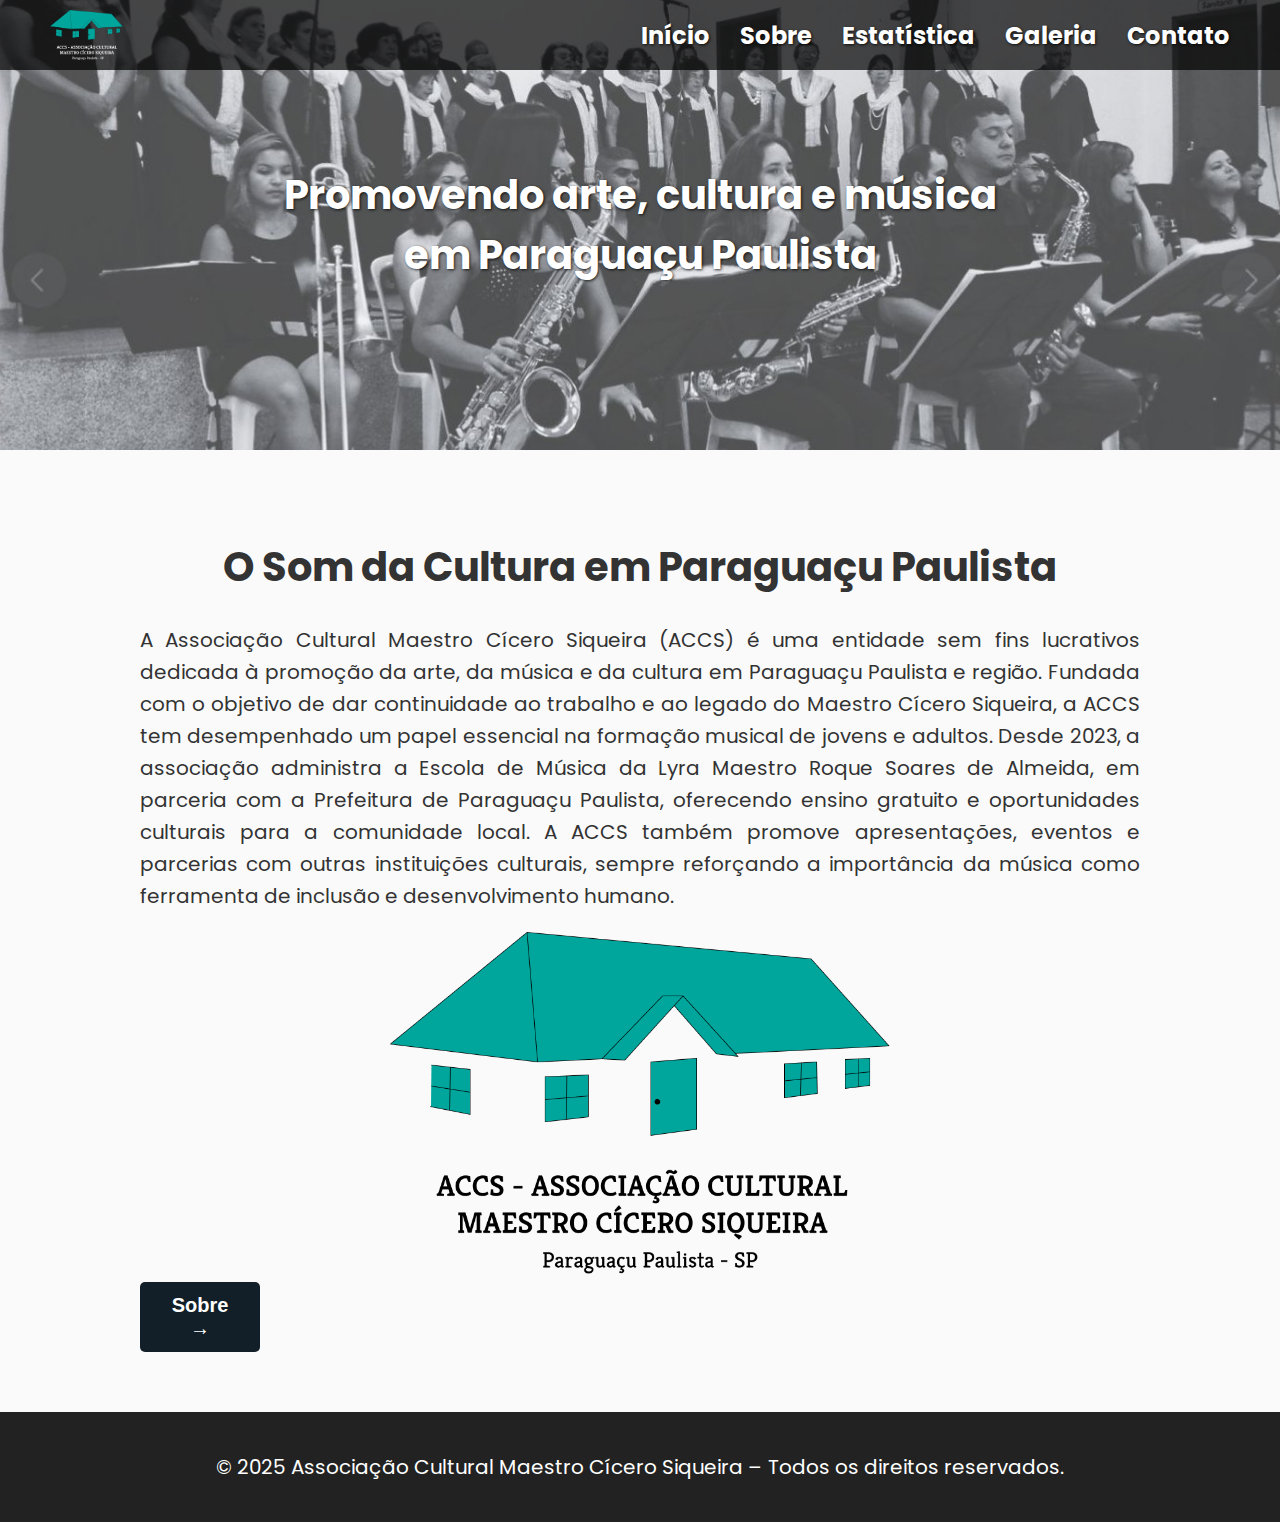
<file: index.html>
<!DOCTYPE html>
<html lang="pt-BR">
<head>
  <meta charset="UTF-8">
  <meta name="viewport" content="width=device-width, initial-scale=1.0">
  <title>Associação Cultural Maestro Cícero Siqueira</title>
  <link rel="stylesheet" href="style.css">
  <!-- BOOTSRAP ICONS -->
    <link rel="stylesheet" href="https://cdn.jsdelivr.net/npm/bootstrap-icons@1.13.1/font/bootstrap-icons.min.css"> <!--Para poder colocar icones-->
  <!-- FIM BOOTSRAP ICONS -->

    <script src="menu.js" defer></script><!--Implementa o javascript-->

</head>
<body>

<header class="foto-pagina-inicial">
  <div class="barra-topo">
    <div class="marca">
      <img class="marca" src="img/logotop.png">
    </div>
      <nav class="navega">
      <a href="index.html">Início</a>
      <a href="subpagsobre.html">Sobre</a>
      <a href="Estatística.html"> Estatística</a>
      <a href="galeria.html"> Galeria</a>
      <a href="contato.html">Contato</a>
    </nav>
  </div>

    <div class="btn-abrir-menu" id="btn-menu">
        <i class="bi bi-list"></i>
    </div>

    <div class="navega-mobile" id="navega-mobile">
        <div class="btn-fechar">
            <i class="bi bi-x-circle"></i>
        </div><!--botao-fechar-menu-->

        <nav>
            <ul><li><a href="index.html">Início</a></li></ul>
            <ul><li><a href="subpagsobre.html">Sobre</a></li></ul>
            <ul><li><a href="Estatística.html"> Estatística</a></li></ul>
            <ul><li><a href="galeria.html"> Galeria</a></li></ul>
            <ul><li><a href="contato.html">Contato</a></li></ul>
        </nav>

    </div><!--menu-mobile-->

    <div class="overlay-menu" id="overlay-menu"></div>

  <div class="conteudo-principal">
    <h1>Promovendo arte, cultura e música</br>
      em Paraguaçu Paulista</h1>
  </div>
</header>

<section style="text-align: justify" class="secao-container">
  <div class="secao-conteudo esquerda">
    <h1>O Som da Cultura em Paraguaçu Paulista</h1>
    <p>
      A Associação Cultural Maestro Cícero Siqueira (ACCS) é uma entidade sem fins lucrativos dedicada à promoção da arte,
      da música e da cultura em Paraguaçu Paulista e região. Fundada com o objetivo de dar continuidade ao trabalho e ao
      legado do Maestro Cícero Siqueira, a ACCS tem desempenhado um papel essencial na formação musical de jovens e adultos.
      Desde 2023, a associação administra a Escola de Música da Lyra Maestro Roque Soares de Almeida, em parceria com a Prefeitura
      de Paraguaçu Paulista, oferecendo ensino gratuito e oportunidades culturais para a comunidade local. A ACCS também promove
      apresentações, eventos e parcerias com outras instituições culturais, sempre reforçando a importância da música como ferramenta
      de inclusão e desenvolvimento humano.
    </p>
      <div class="secao-img">
          <img src="img/img-logo.png" alt="Descrição da imagem"/>
      </div>
      <button class="botao"><a href="subpagsobre.html"><strong>Sobre →</strong></a></button>
  </div>
</section>

<footer>
  <p>© 2025 Associação Cultural Maestro Cícero Siqueira – Todos os direitos reservados.</p>
</footer>
</body>
</html>
</file>
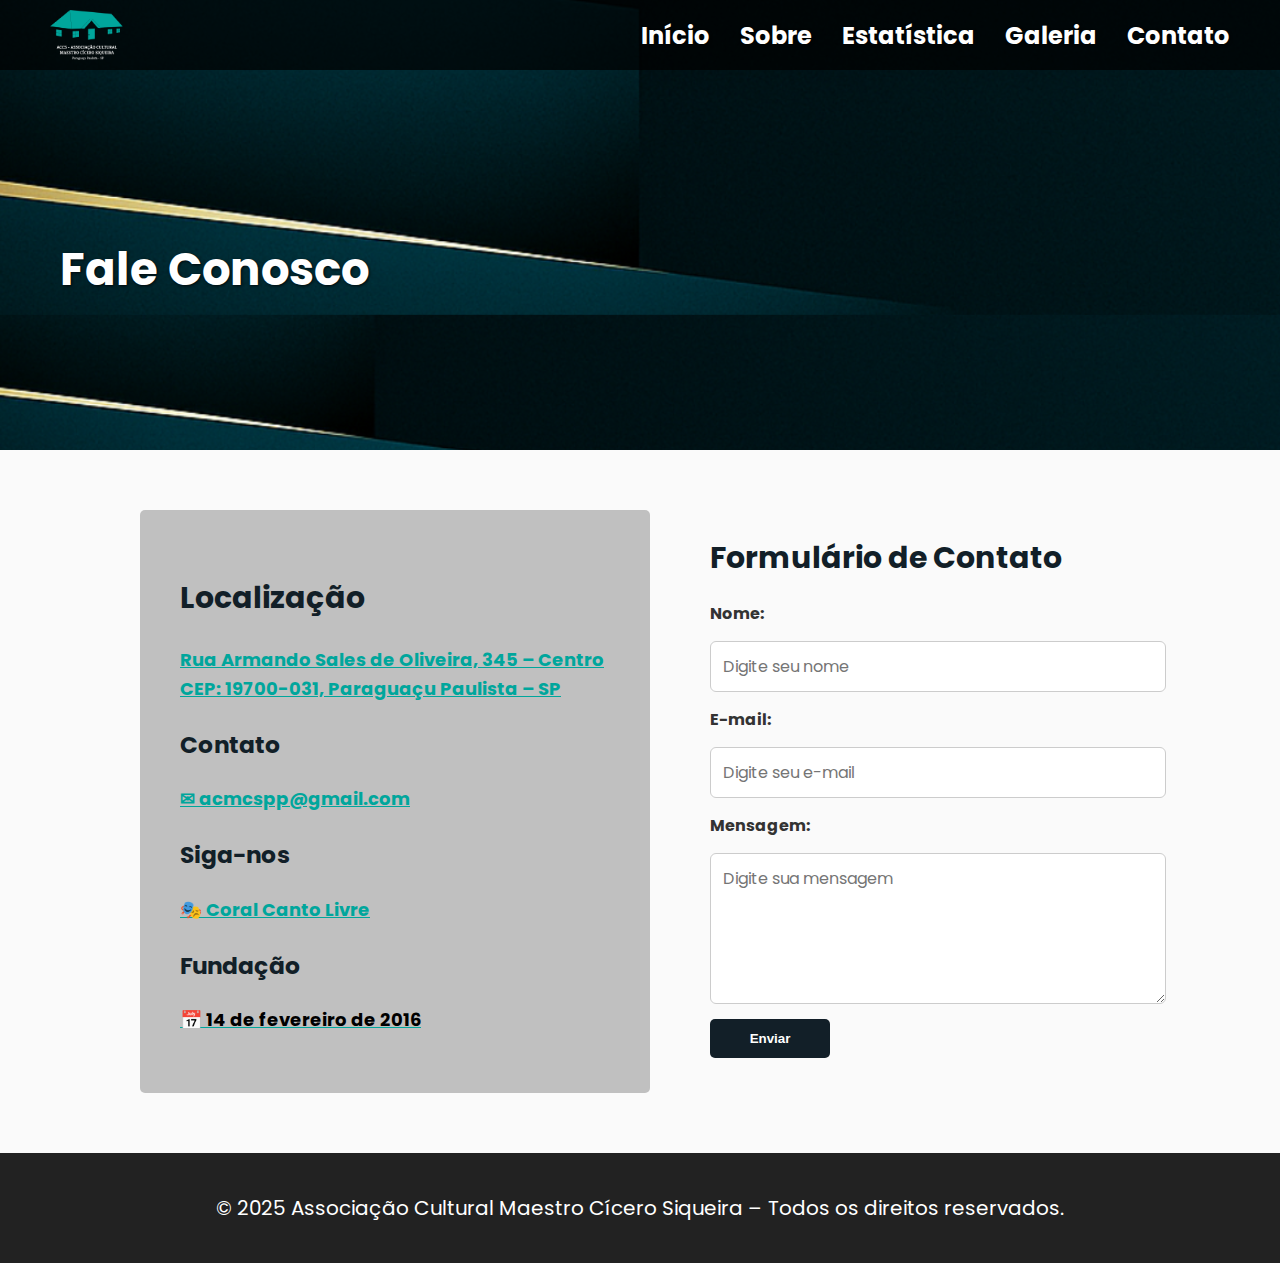
<file: contato.html>
<!DOCTYPE html>
<html lang="pt-BR">
<head>
    <meta charset="UTF-8">
    <meta name="viewport" content="width=device-width, initial-scale=1.0">
    <title>Contato - ACCS</title>
    <link rel="stylesheet" href="style.css">
    <link rel="stylesheet" href="https://cdn.jsdelivr.net/npm/bootstrap-icons@1.13.1/font/bootstrap-icons.min.css">
    <script src="menu.js" defer></script>
</head>
<body>

<header class="cabecalho-contato">
    <div class="barra-topo">
        <div class="marca">
            <img class="marca" src="img/logotop.png">
        </div>
        <nav class="navega">
            <a href="index.html">Início</a>
            <a href="subpagsobre.html">Sobre</a>
            <a href="Estatística.html"> Estatística</a>
            <a href="galeria.html"> Galeria</a>
            <a href="contato.html">Contato</a>
        </nav>
    </div>

    <div class="btn-abrir-menu" id="btn-menu">
        <i class="bi bi-list"></i>
    </div>

    <div class="navega-mobile" id="navega-mobile">
        <div class="btn-fechar">
            <i class="bi bi-x-circle"></i>
        </div><!--botao-fechar-menu-->

        <nav>
            <ul><li><a href="index.html">Início</a></li></ul>
            <ul><li><a href="subpagsobre.html">Sobre</a></li></ul>
            <ul><li><a href="Estatística.html"> Estatística</a></li></ul>
            <ul><li><a href="galeria.html"> Galeria</a></li></ul>
            <ul><li><a href="contato.html">Contato</a></li></ul>
        </nav>

    </div><!--menu-mobile-->

    <div class="overlay-menu" id="overlay-menu"></div>


    <div class="banner-contato">
        <h2 style="align-items: ce">Fale Conosco</h2>
    </div>
</header>


    <section class="secao-contato">
        <div class="informacoes-contato">
            <strong><h2>Localização</h2>
            <p><a href="https://www.google.com/maps/place/Associação+Cultural+Maestro+Cícero+Siqueira/@-22.4086609,-50.5866148,2872m/data=!3m1!1e3!4m6!3m5!1s0x9495051720a28bf7:0x68f9566f11134ae9!8m2!3d-22.4115544!4d-50.5809599!16s%2Fg%2F11fm735v6c?entry=ttu">
                Rua Armando Sales de Oliveira, 345 – Centro</br>
                CEP: 19700-031, Paraguaçu Paulista – SP
            </a></p>

            <h3>Contato</h3>
            <p><a href="mailto:acmcspp@gmail.com">✉ acmcspp@gmail.com </a><br></p>

            <h3>Siga-nos</h3>
            <p><a href="https://www.facebook.com/coralcantolivre.coral?locale=pt_BR"> 🎭 Coral Canto Livre</a>
            </p>

            <h3>Fundação</h3>
            <p>📅 14 de fevereiro de 2016</p> </strong>
        </div>

        <div class="formulario"> <!-- Aqui nos temos div que contém os dados para um formulário-->
            <h2>Formulário de Contato</h2>
            <form action="joao.gianegitz@gmail.com" method="post"> <!-- Form action é como se fosse o endereço de envio. Já method é como os dados são enviados, neste caso ele envia de forma oculta no corpo do email-->
                <label for="nome">Nome:</label>
                <input type="text" id="nome" name="nome" placeholder="Digite seu nome" required> <!-- Aqui temos o tipo de inserção, tipo de texto, id para identificar css, nome da variavel a ser enviada, place holder é o texto de ajuda que fica em cor mais clara-->

                <label for="email">E-mail:</label>
                <input type="email" id="email" name="email" placeholder="Digite seu e-mail" required> <!-- Required tem como base deixar o campo obrigatorio-->

                <label for="mensagem">Mensagem:</label>
                <textarea id="mensagem" name="mensagem" rows="5" placeholder="Digite sua mensagem" required></textarea> <!-- rows tem como base aqui definir o tamanho da caixa de texto-->

                <button type="submit">Enviar</button>
            </form>
        </div>
    </section>

</main>

<footer>
    <p>© 2025 Associação Cultural Maestro Cícero Siqueira – Todos os direitos reservados.</p>
</footer>

</body>
</html>
</file>
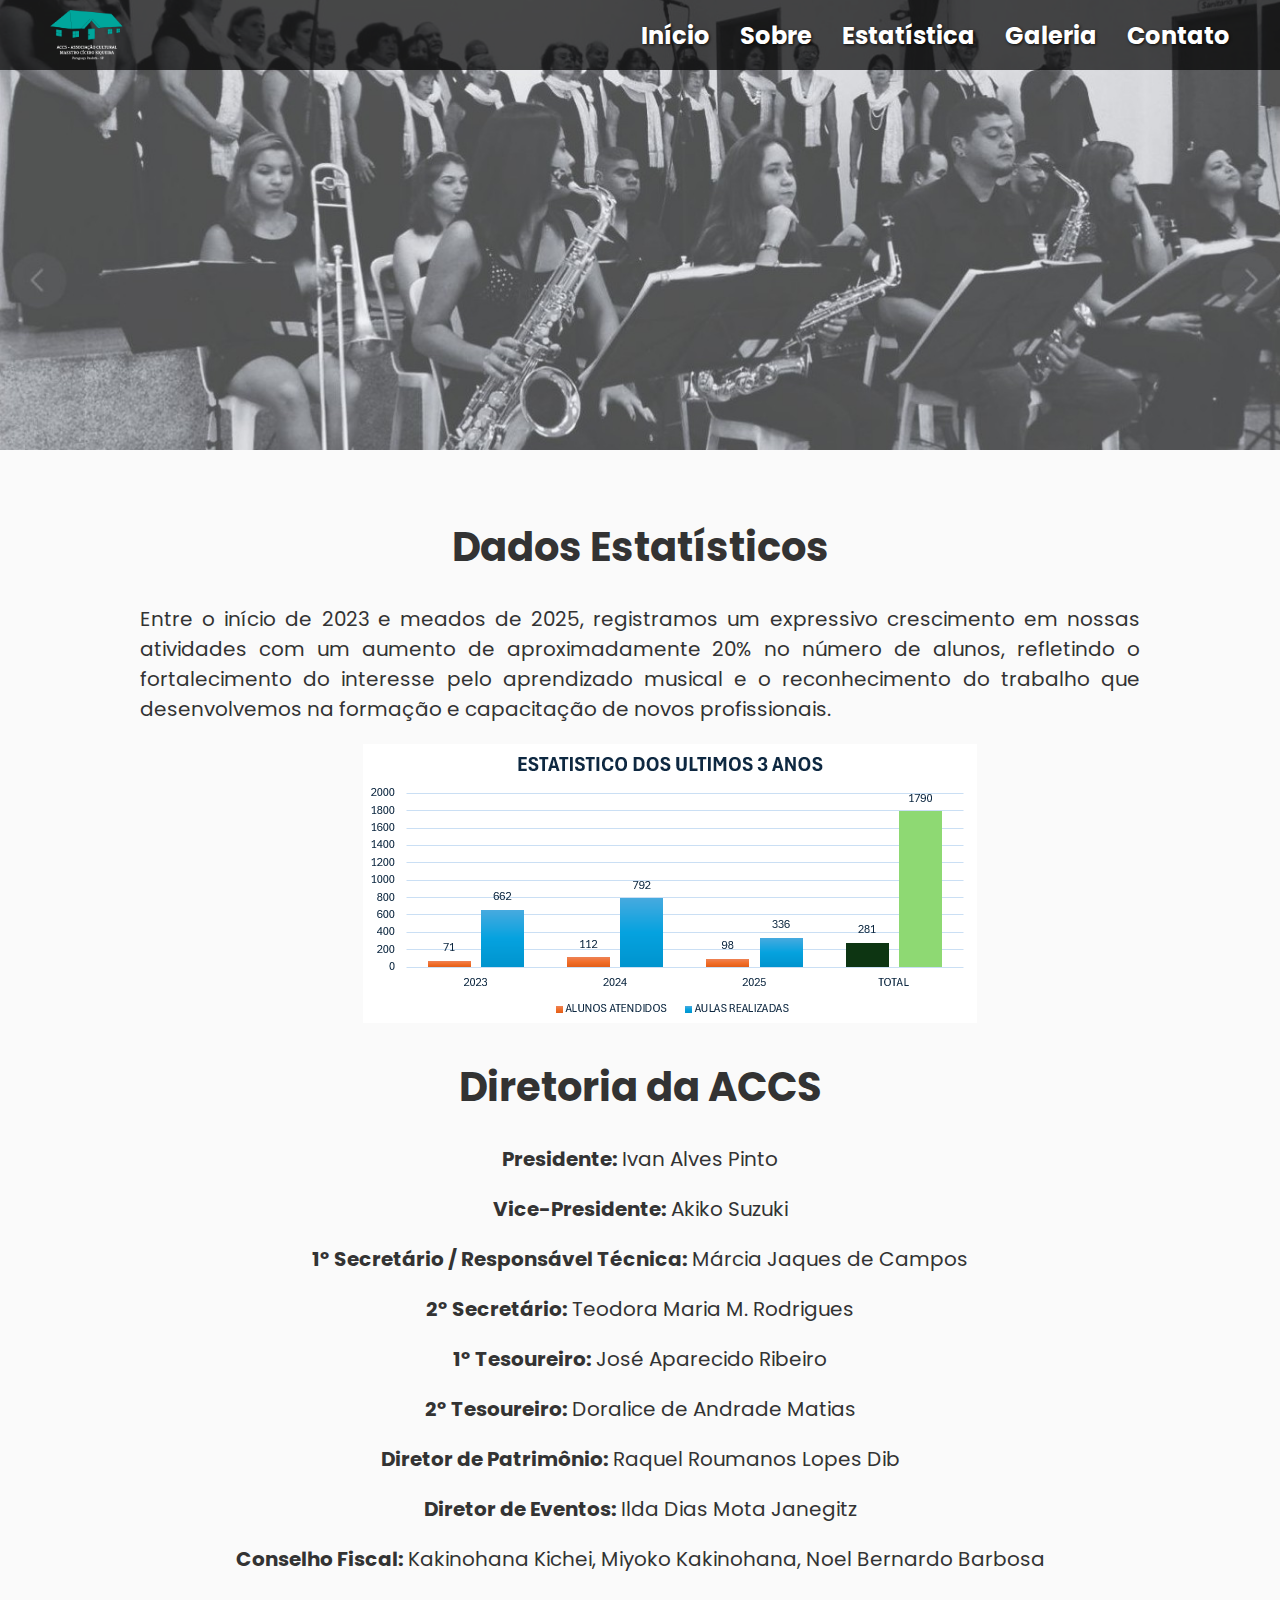
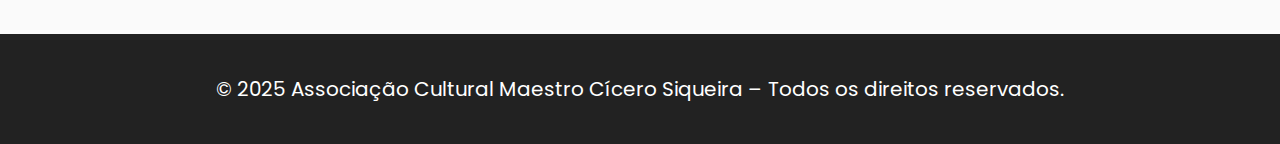
<file: Estatística.html>
<!DOCTYPE html>
<html lang="pt-BR">
<head>
    <meta charset="UTF-8">
    <meta name="viewport" content="width=device-width, initial-scale=1.0">
    <title>Associação Cultural Maestro Cícero Siqueira</title>
    <link rel="stylesheet" href="style.css">
    <link rel="stylesheet" href="https://cdn.jsdelivr.net/npm/bootstrap-icons@1.13.1/font/bootstrap-icons.min.css">
    <script src="menu.js" defer></script>
</head>
<header class="foto-pagina-inicial">
    <div class="barra-topo">
        <div class="marca">
            <img class="marca" src="img/logotop.png">
        </div>
        <nav class="navega">
            <a href="index.html">Início</a>
            <a href="subpagsobre.html">Sobre</a>
            <a href="Estatística.html"> Estatística</a>
            <a href="galeria.html"> Galeria</a>
            <a href="contato.html">Contato</a>
        </nav>
    </div>

    <div class="btn-abrir-menu" id="btn-menu">
        <i class="bi bi-list"></i>
    </div>

    <div class="navega-mobile" id="navega-mobile">
        <div class="btn-fechar">
            <i class="bi bi-x-circle"></i>
        </div><!--botao-fechar-menu-->

        <nav>
            <ul><li><a href="index.html">Início</a></li></ul>
            <ul><li><a href="subpagsobre.html">Sobre</a></li></ul>
            <ul><li><a href="Estatística.html"> Estatística</a></li></ul>
            <ul><li><a href="galeria.html"> Galeria</a></li></ul>
            <ul><li><a href="contato.html">Contato</a></li></ul>
        </nav>

    </div><!--menu-mobile-->

    <div class="overlay-menu" id="overlay-menu"></div>


    <div class="conteudo-principal">
        <!--<h1>Estatística</h1>-->
    </div>
</header>
<body>
<!--<section style="text-align: justify" class="secao-container">
    <p>Entre o início de 2023 e meados de 2025, registramos um expressivo crescimento em nossas atividades. Nesse período,
        observamos um aumento de aproximadamente 20% no número de alunos ingressantes, refletindo o fortalecimento do
        interesse pelo aprendizado musical e o reconhecimento do trabalho que desenvolvemos na formação e capacitação de
        novos talentos.
    </p>
</section> -->

<section class="estatistica"style="text-align: center";class="diretoria">
    <h1 style="text-align: center">Dados Estatísticos</h1>
    <p style="text-align: justify">Entre o início de 2023 e meados de 2025, registramos um expressivo crescimento em nossas atividades com um
        aumento de aproximadamente 20% no número de alunos, refletindo o fortalecimento do interesse pelo aprendizado musical e o reconhecimento
        do trabalho que desenvolvemos na formação e capacitação de novos profissionais.
    </p>
    <div class="secao-img">
        <img src="img/accsgrafico2.png">
    </div>
    <h1>Diretoria da ACCS</h1>

    <p><strong>Presidente:</strong> Ivan Alves Pinto</p>
    <p><strong>Vice-Presidente:</strong> Akiko Suzuki</p>
    <p><strong>1º Secretário / Responsável Técnica:</strong> Márcia Jaques de Campos</p>
    <p><strong>2º Secretário:</strong> Teodora Maria M. Rodrigues</p>
    <p><strong>1º Tesoureiro:</strong> José Aparecido Ribeiro</p>
    <p><strong>2º Tesoureiro:</strong> Doralice de Andrade Matias</p>
    <p><strong>Diretor de Patrimônio:</strong> Raquel Roumanos Lopes Dib</p>
    <p><strong>Diretor de Eventos:</strong> Ilda Dias Mota Janegitz</p>
    <p><strong>Conselho Fiscal:</strong> Kakinohana Kichei, Miyoko Kakinohana, Noel Bernardo Barbosa</p>
</section>
<footer>
    <p>© 2025 Associação Cultural Maestro Cícero Siqueira – Todos os direitos reservados.</p>
</footer>
</body>
</html>
</file>
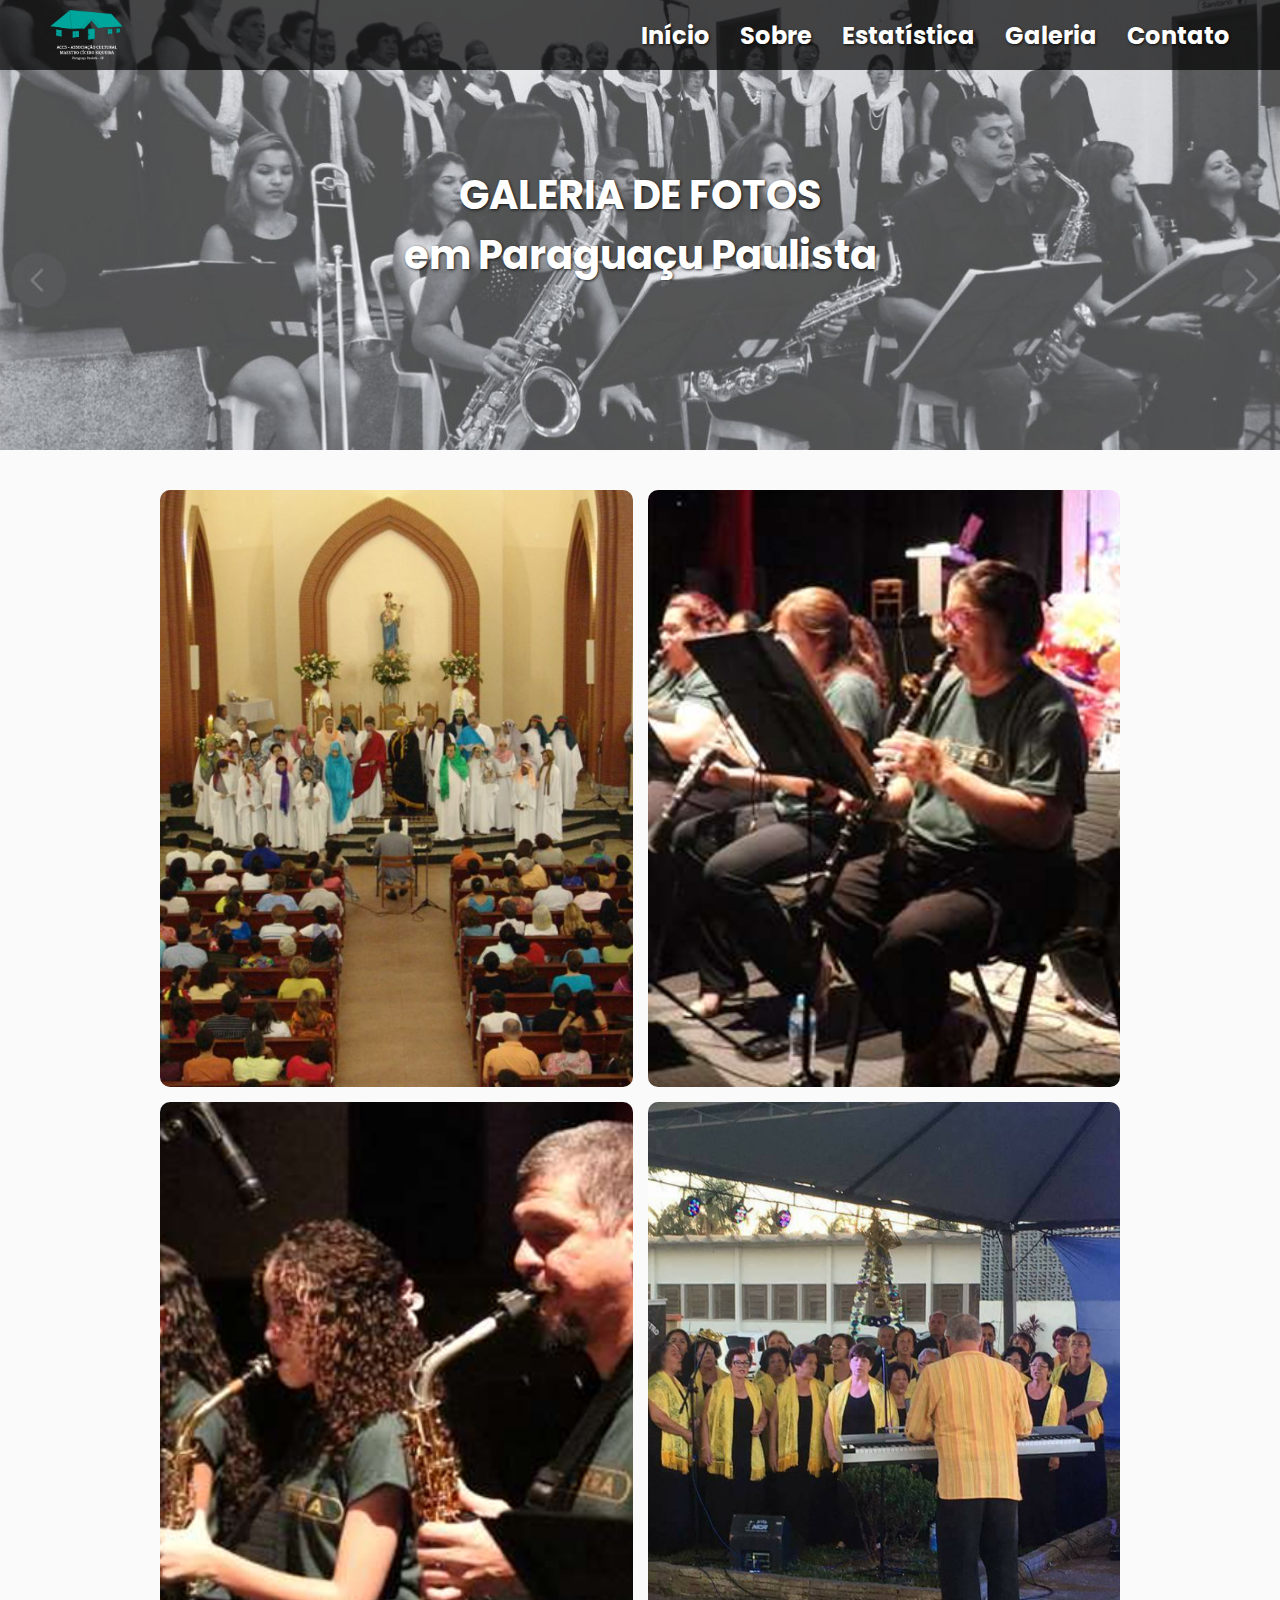
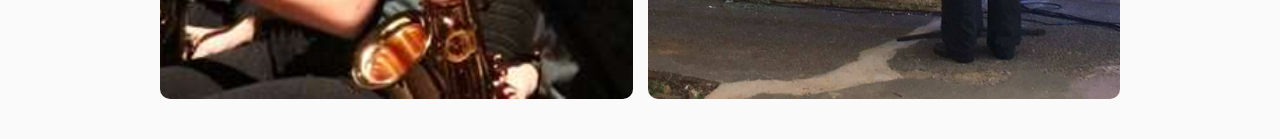
<file: galeria.html>
<!DOCTYPE html>
<html lang="pt-BR">
<head>
    <meta charset="UTF-8">
    <meta name="viewport" content="width=device-width, initial-scale=1.0">
    <title>Associação Cultural Maestro Cícero Siqueira</title>
    <link rel="stylesheet" href="style.css">
    <link rel="stylesheet" href="https://cdn.jsdelivr.net/npm/bootstrap-icons@1.13.1/font/bootstrap-icons.min.css">
    <script src="menu.js" defer></script>
</head>
<body>

<header class="foto-pagina-inicial">
    <div class="barra-topo">
        <div class="marca">
            <img class="marca" src="img/logotop.png">
        </div>
        <nav class="navega">
            <a href="index.html">Início</a>
            <a href="subpagsobre.html">Sobre</a>
            <a href="Estatística.html"> Estatística</a>
            <a href="galeria.html"> Galeria</a>
            <a href="contato.html">Contato</a>
        </nav>
    </div>

    <div class="btn-abrir-menu" id="btn-menu">
        <i class="bi bi-list"></i>
    </div>

    <div class="navega-mobile" id="navega-mobile">
        <div class="btn-fechar">
            <i class="bi bi-x-circle"></i>
        </div><!--botao-fechar-menu-->

        <nav>
            <ul><li><a href="index.html">Início</a></li></ul>
            <ul><li><a href="subpagsobre.html">Sobre</a></li></ul>
            <ul><li><a href="Estatística.html"> Estatística</a></li></ul>
            <ul><li><a href="galeria.html"> Galeria</a></li></ul>
            <ul><li><a href="contato.html">Contato</a></li></ul>
        </nav>

    </div><!--menu-mobile-->

    <div class="overlay-menu" id="overlay-menu"></div>

    <div class="conteudo-principal">
        <h1>GALERIA DE FOTOS</br>
            em Paraguaçu Paulista</h1>
    </div>
</header>

<body>
<section class="grade-fotos2">
    <img src="img/foto1.png"  alt="foto-coral1">
    <img src="img/foto2.png"  alt="foto-coral2">
    <img src="img/foto6.png"  alt="foto-coral4">
    <img src="img/foto9.png"  alt="foto-coral4">
</section>
</body>
</html>
</file>
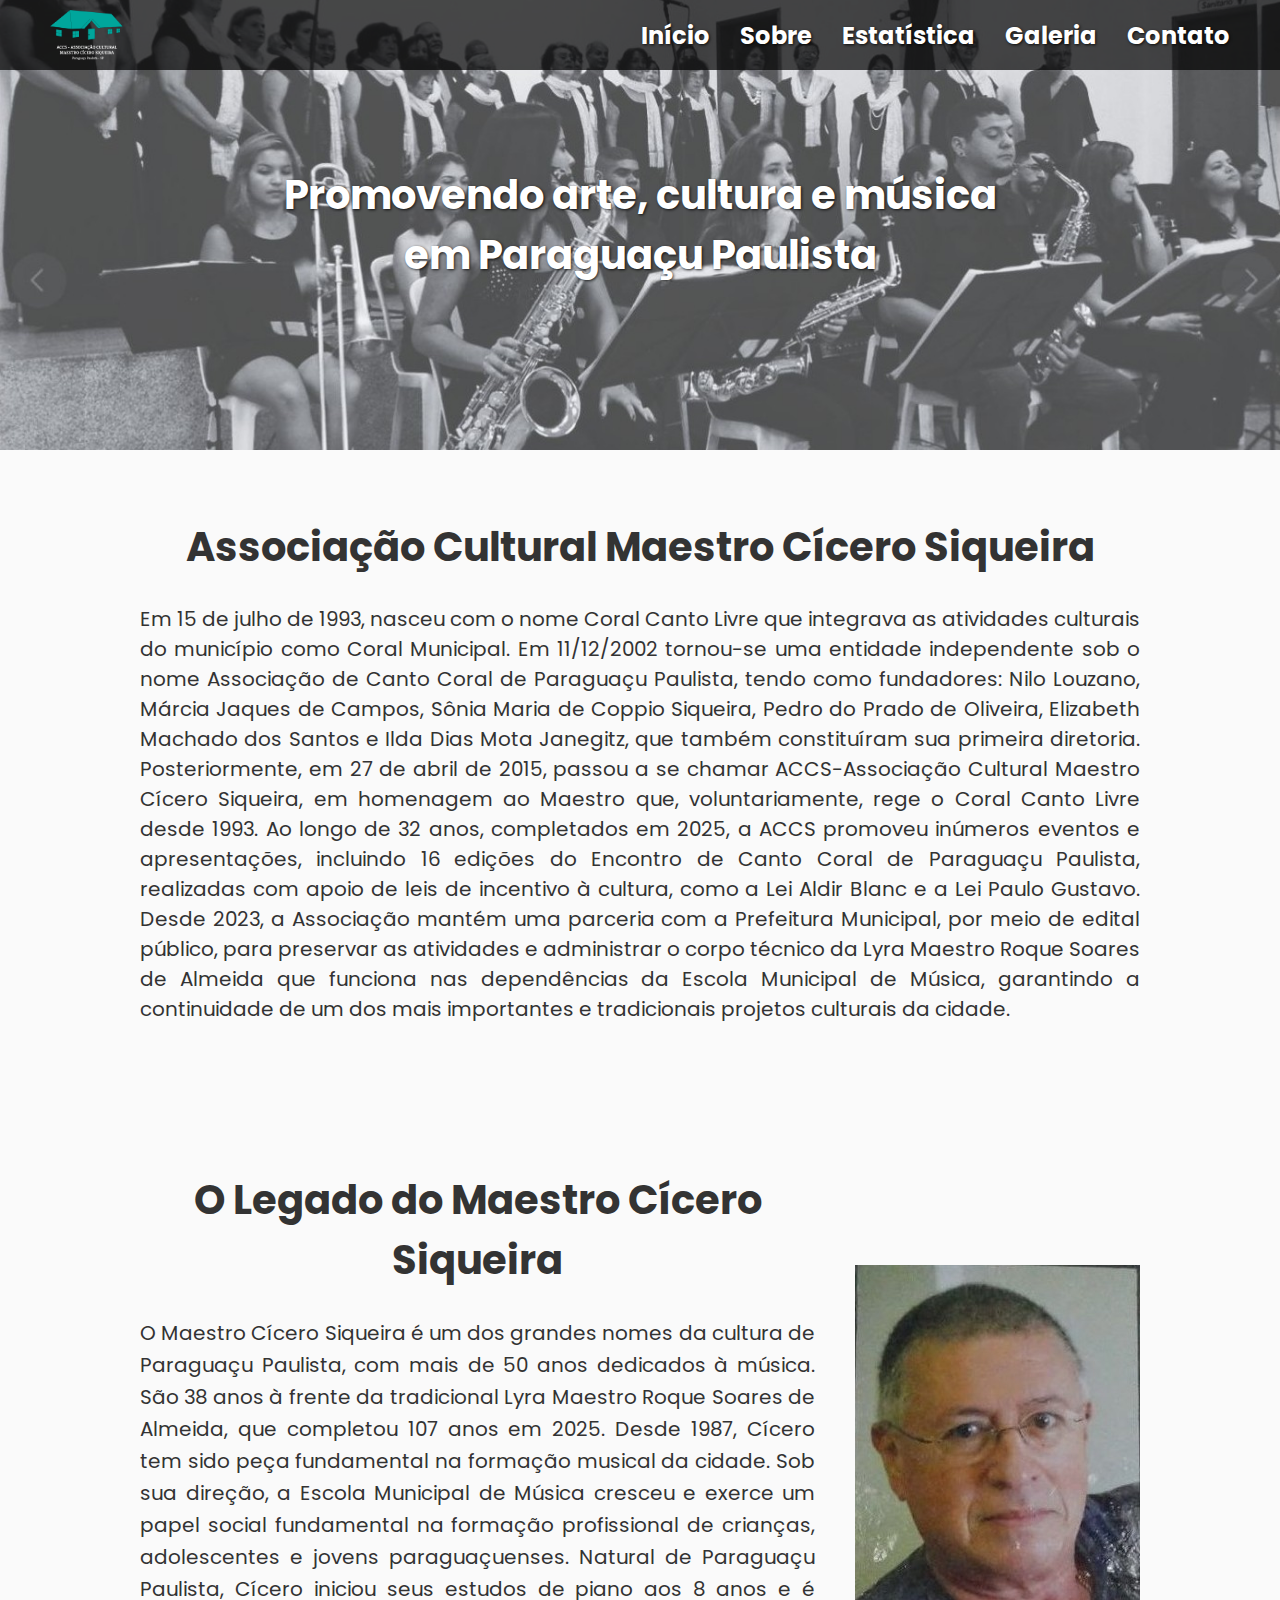
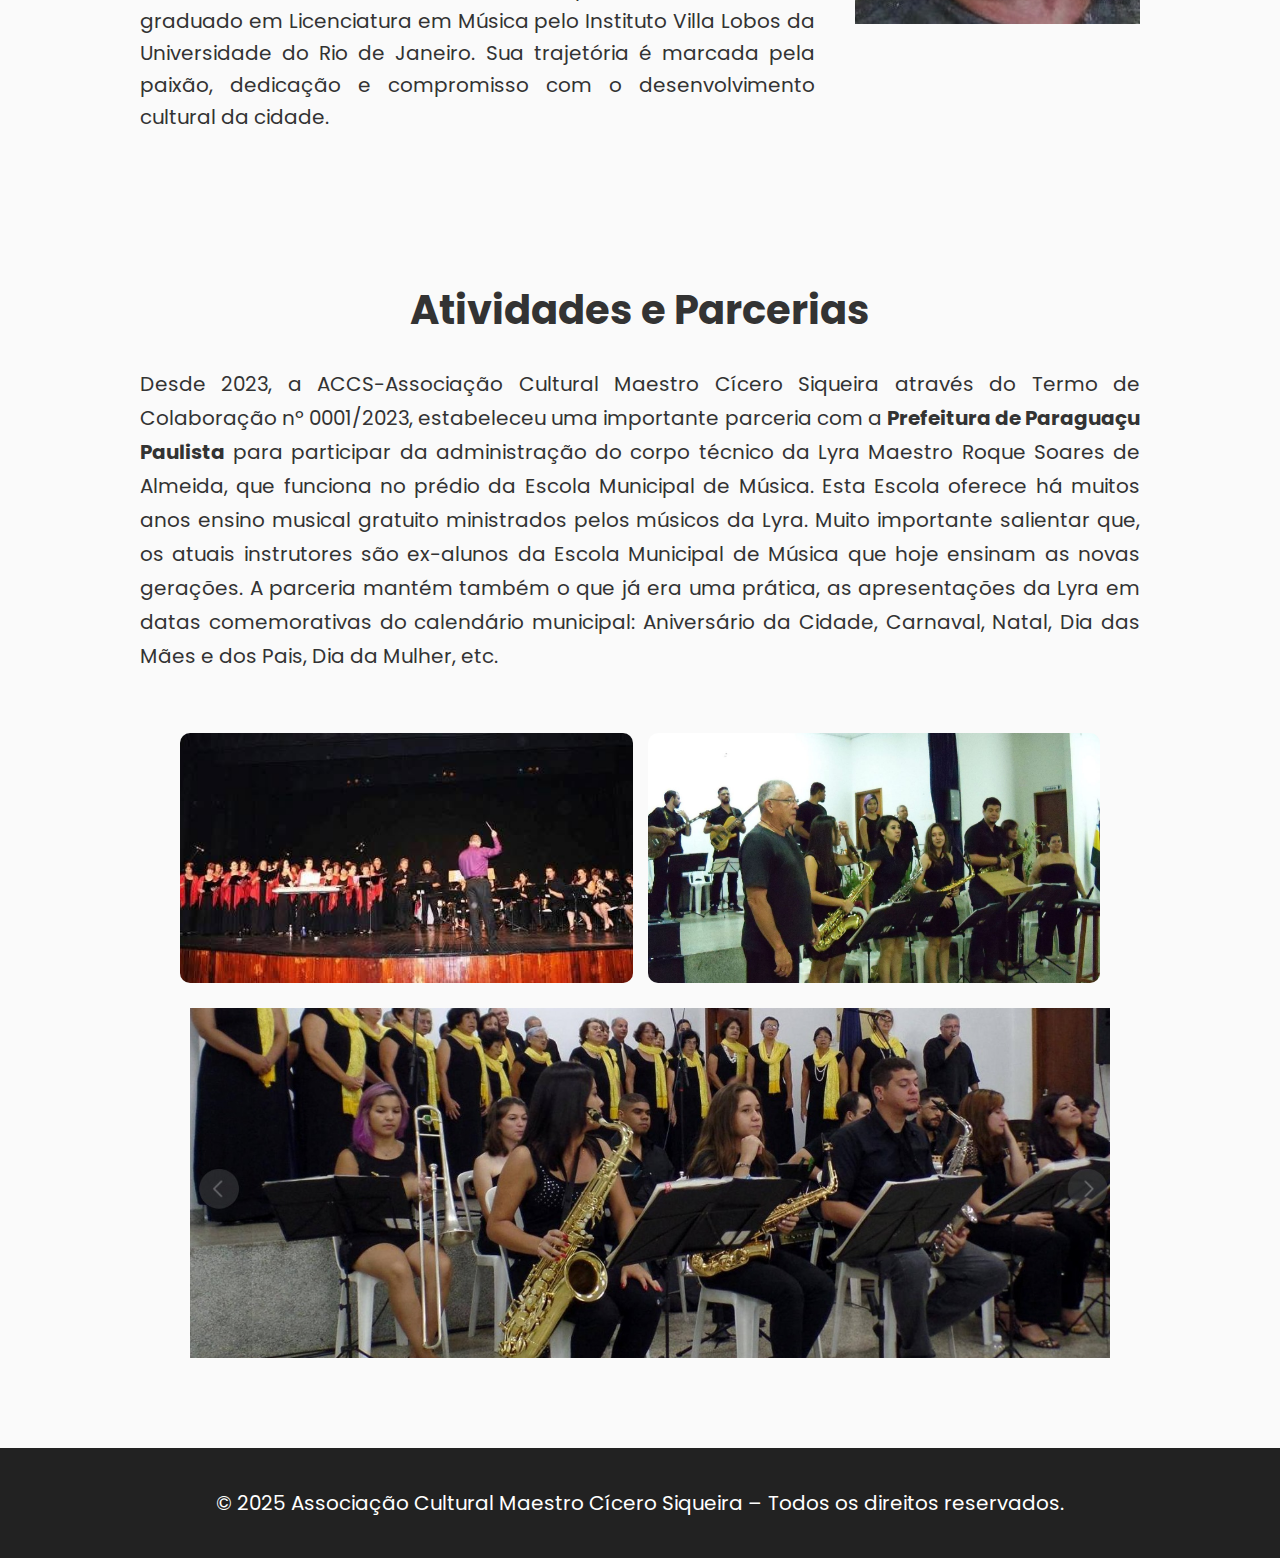
<file: subpagsobre.html>
<!DOCTYPE html>
<html lang="pt-BR">
<head>
    <meta charset="UTF-8">
    <meta name="viewport" content="width=device-width, initial-scale=1.0">
    <title>Sobre - ACCS</title>
    <link rel="stylesheet" href="style.css">
    <link rel="stylesheet" href="https://cdn.jsdelivr.net/npm/bootstrap-icons@1.13.1/font/bootstrap-icons.min.css">
    <script src="menu.js" defer></script>
</head>
<body>

<header class="foto-pagina-inicial">
    <div class="barra-topo">
        <div class="marca">
            <img class="marca" src="img/logotop.png">
        </div>
        <nav class="navega">
            <a href="index.html">Início</a>
            <a href="subpagsobre.html">Sobre</a>
            <a href="Estatística.html"> Estatística</a>
            <a href="galeria.html"> Galeria</a>
            <a href="contato.html">Contato</a>
        </nav>
    </div>

    <div class="btn-abrir-menu" id="btn-menu">
        <i class="bi bi-list"></i>
    </div>

    <div class="navega-mobile" id="navega-mobile">
        <div class="btn-fechar">
            <i class="bi bi-x-circle"></i>
        </div><!--botao-fechar-menu-->

        <nav>
            <ul><li><a href="index.html">Início</a></li></ul>
            <ul><li><a href="subpagsobre.html">Sobre</a></li></ul>
            <ul><li><a href="Estatística.html"> Estatística</a></li></ul>
            <ul><li><a href="galeria.html"> Galeria</a></li></ul>
            <ul><li><a href="contato.html">Contato</a></li></ul>
        </nav>

    </div><!--menu-mobile-->

    <div class="overlay-menu" id="overlay-menu"></div>


    <div class="conteudo-principal">
        <h1>Promovendo arte, cultura e música</br>
            em Paraguaçu Paulista</h1>
    </div>
</header>
    </div>
</section>

<section>
    <h1>Associação Cultural Maestro Cícero Siqueira</h1>
    <p style="text-align: justify" class="paragrafo-coral1">
        Em 15 de julho de 1993, nasceu com o nome Coral Canto Livre que integrava as atividades culturais do município como Coral Municipal.
        Em 11/12/2002 tornou-se uma entidade independente sob o nome Associação de Canto Coral de Paraguaçu Paulista, tendo como fundadores:
        Nilo Louzano, Márcia Jaques de Campos, Sônia Maria de Coppio Siqueira, Pedro do Prado de Oliveira, Elizabeth Machado dos Santos e Ilda Dias Mota Janegitz,
        que também constituíram sua primeira diretoria.  Posteriormente, em 27 de abril de 2015, passou a se chamar ACCS-Associação Cultural Maestro Cícero Siqueira,
        em homenagem ao Maestro que, voluntariamente, rege o Coral Canto Livre desde 1993. Ao longo de 32 anos, completados em 2025, a ACCS promoveu inúmeros eventos
        e apresentações, incluindo 16 edições do Encontro de Canto Coral de Paraguaçu Paulista, realizadas com apoio de leis de incentivo à cultura,
        como a Lei Aldir Blanc e a Lei Paulo Gustavo. Desde 2023, a Associação mantém uma parceria com a Prefeitura Municipal, por meio de edital público,
        para preservar as atividades e administrar o corpo técnico da Lyra Maestro Roque Soares de Almeida que funciona nas dependências da Escola Municipal de Música,
        garantindo a continuidade de um dos mais importantes e tradicionais projetos culturais da cidade.
    </p>
</section>
<section style="text-align: justify" class="secao-container">
    <div class="secao-conteudo esquerda">
        <h1>O Legado do Maestro Cícero Siqueira</h1>
        <p>
            O Maestro Cícero Siqueira é um dos grandes nomes da cultura de Paraguaçu Paulista, com mais de 50 anos dedicados à música.
            São 38 anos à frente da tradicional Lyra Maestro Roque Soares de Almeida, que completou 107 anos em 2025. Desde 1987,
            Cícero tem sido peça fundamental na formação musical da cidade. Sob sua direção, a Escola Municipal de Música cresceu e exerce
            um papel social fundamental na formação profissional de crianças, adolescentes e jovens paraguaçuenses. Natural de Paraguaçu Paulista,
            Cícero iniciou seus estudos de piano aos 8 anos e é graduado em Licenciatura em Música pelo Instituto Villa Lobos da Universidade do Rio de Janeiro.
            Sua trajetória é marcada pela paixão, dedicação e compromisso com o desenvolvimento cultural da cidade.
        </p>
    </div>

    <div class="secao-imagem direita">
        <img src="img/img-quadro%20cicero.jpg" alt="Descrição da imagem" />
    </div>
</section>

<section id="atividades">
    <h1>Atividades e Parcerias</h1>
    <p class="paragrafo-coral1">
        Desde 2023, a ACCS-Associação Cultural Maestro Cícero Siqueira através do Termo de Colaboração nº 0001/2023, estabeleceu uma importante parceria
        com a <strong>Prefeitura de Paraguaçu Paulista</strong> para participar da administração do corpo técnico da Lyra Maestro Roque Soares de Almeida, que funciona no
        prédio da Escola Municipal de Música.  Esta Escola oferece há muitos anos ensino musical gratuito ministrados pelos músicos da Lyra.
        Muito importante salientar que, os atuais instrutores são ex-alunos da Escola Municipal de Música que hoje ensinam as novas gerações.
        A parceria mantém também o que já era uma prática, as apresentações da Lyra em datas comemorativas do calendário municipal: Aniversário da
        Cidade, Carnaval, Natal, Dia das Mães e dos Pais, Dia da Mulher, etc.
    </p>
    <section class="grade-fotos">
        <img src="img/fotogrande.jpg"  alt="foto-coral1">
        <img src="img/coral1.jpeg"  alt="foto-coral2">
        <img src="img/img-coral.jpg" class="foto-grande galeria" alt="foto-coral4">
    </section>
</section>

<footer>
    <p>© 2025 Associação Cultural Maestro Cícero Siqueira – Todos os direitos reservados.</p>
</footer>

</body>
</html>
</file>
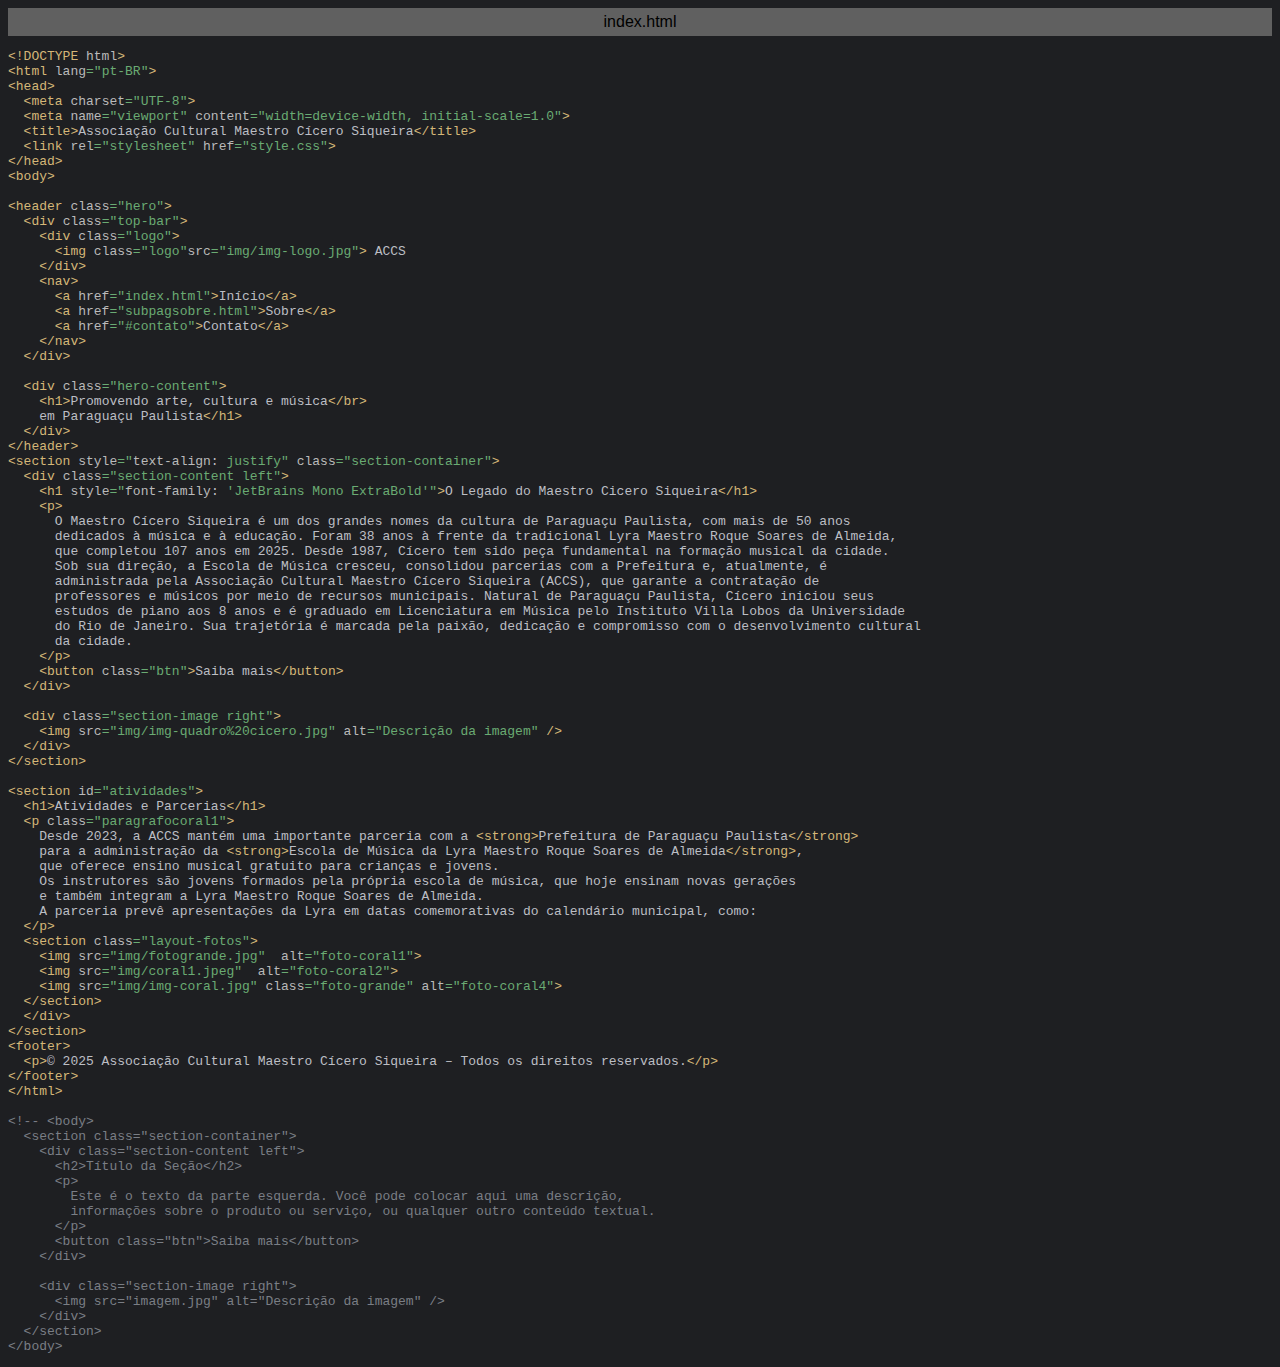
<file: exportToHTML/index.html.html>
<html>
<head>
<title>index.html</title>
<meta http-equiv="Content-Type" content="text/html; charset=utf-8">
<style type="text/css">
.s0 { color: #d5b778;}
.s1 { color: #bcbec4;}
.s2 { color: #bababa;}
.s3 { color: #6aab73;}
.s4 { color: #7a7e85;}
</style>
</head>
<body bgcolor="#1e1f22">
<table CELLSPACING=0 CELLPADDING=5 COLS=1 WIDTH="100%" BGCOLOR="#606060" >
<tr><td><center>
<font face="Arial, Helvetica" color="#000000">
index.html</font>
</center></td></tr></table>
<pre><span class="s0">&lt;!DOCTYPE </span><span class="s2">html</span><span class="s0">&gt;</span>
<span class="s0">&lt;html </span><span class="s2">lang</span><span class="s3">=&quot;pt-BR&quot;</span><span class="s0">&gt;</span>
<span class="s0">&lt;head&gt;</span>
  <span class="s0">&lt;meta </span><span class="s2">charset</span><span class="s3">=&quot;UTF-8&quot;</span><span class="s0">&gt;</span>
  <span class="s0">&lt;meta </span><span class="s2">name</span><span class="s3">=&quot;viewport&quot; </span><span class="s2">content</span><span class="s3">=&quot;width=device-width, initial-scale=1.0&quot;</span><span class="s0">&gt;</span>
  <span class="s0">&lt;title&gt;</span><span class="s1">Associação Cultural Maestro Cícero Siqueira</span><span class="s0">&lt;/title&gt;</span>
  <span class="s0">&lt;link </span><span class="s2">rel</span><span class="s3">=&quot;stylesheet&quot; </span><span class="s2">href</span><span class="s3">=&quot;style.css&quot;</span><span class="s0">&gt;</span>
<span class="s0">&lt;/head&gt;</span>
<span class="s0">&lt;body&gt;</span>

<span class="s0">&lt;header </span><span class="s2">class</span><span class="s3">=&quot;hero&quot;</span><span class="s0">&gt;</span>
  <span class="s0">&lt;div </span><span class="s2">class</span><span class="s3">=&quot;top-bar&quot;</span><span class="s0">&gt;</span>
    <span class="s0">&lt;div </span><span class="s2">class</span><span class="s3">=&quot;logo&quot;</span><span class="s0">&gt;</span>
      <span class="s0">&lt;img </span><span class="s2">class</span><span class="s3">=&quot;logo&quot;</span><span class="s2">src</span><span class="s3">=&quot;img/img-logo.jpg&quot;</span><span class="s0">&gt; </span><span class="s1">ACCS</span>
    <span class="s0">&lt;/div&gt;</span>
    <span class="s0">&lt;nav&gt;</span>
      <span class="s0">&lt;a </span><span class="s2">href</span><span class="s3">=&quot;index.html&quot;</span><span class="s0">&gt;</span><span class="s1">Início</span><span class="s0">&lt;/a&gt;</span>
      <span class="s0">&lt;a </span><span class="s2">href</span><span class="s3">=&quot;subpagsobre.html&quot;</span><span class="s0">&gt;</span><span class="s1">Sobre</span><span class="s0">&lt;/a&gt;</span>
      <span class="s0">&lt;a </span><span class="s2">href</span><span class="s3">=&quot;#contato&quot;</span><span class="s0">&gt;</span><span class="s1">Contato</span><span class="s0">&lt;/a&gt;</span>
    <span class="s0">&lt;/nav&gt;</span>
  <span class="s0">&lt;/div&gt;</span>

  <span class="s0">&lt;div </span><span class="s2">class</span><span class="s3">=&quot;hero-content&quot;</span><span class="s0">&gt;</span>
    <span class="s0">&lt;h1&gt;</span><span class="s1">Promovendo arte, cultura e música</span><span class="s0">&lt;/br&gt;</span>
    <span class="s1">em Paraguaçu Paulista</span><span class="s0">&lt;/h1&gt;</span>
  <span class="s0">&lt;/div&gt;</span>
<span class="s0">&lt;/header&gt;</span>
<span class="s0">&lt;section </span><span class="s2">style</span><span class="s3">=&quot;</span><span class="s2">text-align</span><span class="s1">: </span><span class="s3">justify&quot; </span><span class="s2">class</span><span class="s3">=&quot;section-container&quot;</span><span class="s0">&gt;</span>
  <span class="s0">&lt;div </span><span class="s2">class</span><span class="s3">=&quot;section-content left&quot;</span><span class="s0">&gt;</span>
    <span class="s0">&lt;h1 </span><span class="s2">style</span><span class="s3">=&quot;</span><span class="s2">font-family</span><span class="s1">: </span><span class="s3">'JetBrains Mono ExtraBold'&quot;</span><span class="s0">&gt;</span><span class="s1">O Legado do Maestro Cicero Siqueira</span><span class="s0">&lt;/h1&gt;</span>
    <span class="s0">&lt;p&gt;</span>
      <span class="s1">O Maestro Cícero Siqueira é um dos grandes nomes da cultura de Paraguaçu Paulista, com mais de 50 anos</span>
      <span class="s1">dedicados à música e à educação. Foram 38 anos à frente da tradicional Lyra Maestro Roque Soares de Almeida,</span>
      <span class="s1">que completou 107 anos em 2025. Desde 1987, Cícero tem sido peça fundamental na formação musical da cidade.</span>
      <span class="s1">Sob sua direção, a Escola de Música cresceu, consolidou parcerias com a Prefeitura e, atualmente, é</span>
      <span class="s1">administrada pela Associação Cultural Maestro Cícero Siqueira (ACCS), que garante a contratação de</span>
      <span class="s1">professores e músicos por meio de recursos municipais. Natural de Paraguaçu Paulista, Cícero iniciou seus</span>
      <span class="s1">estudos de piano aos 8 anos e é graduado em Licenciatura em Música pelo Instituto Villa Lobos da Universidade</span>
      <span class="s1">do Rio de Janeiro. Sua trajetória é marcada pela paixão, dedicação e compromisso com o desenvolvimento cultural</span>
      <span class="s1">da cidade.</span>
    <span class="s0">&lt;/p&gt;</span>
    <span class="s0">&lt;button </span><span class="s2">class</span><span class="s3">=&quot;btn&quot;</span><span class="s0">&gt;</span><span class="s1">Saiba mais</span><span class="s0">&lt;/button&gt;</span>
  <span class="s0">&lt;/div&gt;</span>

  <span class="s0">&lt;div </span><span class="s2">class</span><span class="s3">=&quot;section-image right&quot;</span><span class="s0">&gt;</span>
    <span class="s0">&lt;img </span><span class="s2">src</span><span class="s3">=&quot;img/img-quadro%20cicero.jpg&quot; </span><span class="s2">alt</span><span class="s3">=&quot;Descrição da imagem&quot; </span><span class="s0">/&gt;</span>
  <span class="s0">&lt;/div&gt;</span>
<span class="s0">&lt;/section&gt;</span>

<span class="s0">&lt;section </span><span class="s2">id</span><span class="s3">=&quot;atividades&quot;</span><span class="s0">&gt;</span>
  <span class="s0">&lt;h1&gt;</span><span class="s1">Atividades e Parcerias</span><span class="s0">&lt;/h1&gt;</span>
  <span class="s0">&lt;p </span><span class="s2">class</span><span class="s3">=&quot;paragrafocoral1&quot;</span><span class="s0">&gt;</span>
    <span class="s1">Desde 2023, a ACCS mantém uma importante parceria com a </span><span class="s0">&lt;strong&gt;</span><span class="s1">Prefeitura de Paraguaçu Paulista</span><span class="s0">&lt;/strong&gt;</span>
    <span class="s1">para a administração da </span><span class="s0">&lt;strong&gt;</span><span class="s1">Escola de Música da Lyra Maestro Roque Soares de Almeida</span><span class="s0">&lt;/strong&gt;</span><span class="s1">,</span>
    <span class="s1">que oferece ensino musical gratuito para crianças e jovens.</span>
    <span class="s1">Os instrutores são jovens formados pela própria escola de música, que hoje ensinam novas gerações</span>
    <span class="s1">e também integram a Lyra Maestro Roque Soares de Almeida.</span>
    <span class="s1">A parceria prevê apresentações da Lyra em datas comemorativas do calendário municipal, como:</span>
  <span class="s0">&lt;/p&gt;</span>
  <span class="s0">&lt;section </span><span class="s2">class</span><span class="s3">=&quot;layout-fotos&quot;</span><span class="s0">&gt;</span>
    <span class="s0">&lt;img </span><span class="s2">src</span><span class="s3">=&quot;img/fotogrande.jpg&quot;  </span><span class="s2">alt</span><span class="s3">=&quot;foto-coral1&quot;</span><span class="s0">&gt;</span>
    <span class="s0">&lt;img </span><span class="s2">src</span><span class="s3">=&quot;img/coral1.jpeg&quot;  </span><span class="s2">alt</span><span class="s3">=&quot;foto-coral2&quot;</span><span class="s0">&gt;</span>
    <span class="s0">&lt;img </span><span class="s2">src</span><span class="s3">=&quot;img/img-coral.jpg&quot; </span><span class="s2">class</span><span class="s3">=&quot;foto-grande&quot; </span><span class="s2">alt</span><span class="s3">=&quot;foto-coral4&quot;</span><span class="s0">&gt;</span>
  <span class="s0">&lt;/section&gt;</span>
  <span class="s0">&lt;/div&gt;</span>
<span class="s0">&lt;/section&gt;</span>
<span class="s0">&lt;footer&gt;</span>
  <span class="s0">&lt;p&gt;</span><span class="s1">© 2025 Associação Cultural Maestro Cícero Siqueira – Todos os direitos reservados.</span><span class="s0">&lt;/p&gt;</span>
<span class="s0">&lt;/footer&gt;</span>
<span class="s0">&lt;/html&gt;</span>

<span class="s4">&lt;!-- &lt;body&gt; 
  &lt;section class=&quot;section-container&quot;&gt; 
    &lt;div class=&quot;section-content left&quot;&gt; 
      &lt;h2&gt;Título da Seção&lt;/h2&gt; 
      &lt;p&gt; 
        Este é o texto da parte esquerda. Você pode colocar aqui uma descrição, 
        informações sobre o produto ou serviço, ou qualquer outro conteúdo textual. 
      &lt;/p&gt; 
      &lt;button class=&quot;btn&quot;&gt;Saiba mais&lt;/button&gt; 
    &lt;/div&gt; 
 
    &lt;div class=&quot;section-image right&quot;&gt; 
      &lt;img src=&quot;imagem.jpg&quot; alt=&quot;Descrição da imagem&quot; /&gt; 
    &lt;/div&gt; 
  &lt;/section&gt; 
&lt;/body&gt;</span></pre>
</body>
</html>
</file>
<file: style.css>
@import url('https://fonts.googleapis.com/css2?family=Julius+Sans+One&family=Poppins:ital,wght@0,100;0,200;0,300;0,400;0,500;0,600;0,700;0,800;0,900;1,100;1,200;1,300;1,400;1,500;1,600;1,700;1,800;1,900&display=swap');
/* ===== HERO PRINCIPAL ===== */
.foto-pagina-inicial {
    background-image: url(img/fotoescurecida.jpg);
    background-size: cover;
    background-position: center;
    width: 100%;
    height: 50vh;
    color: white;
    text-shadow: 1px 1px 3px rgba(0, 0, 0, 0.8);
    display: flex;
    flex-direction: column;
    justify-content: space-between;
}
.h1 {
    font-family: Julius Sans One;
}
/* ===== TOPO ===== */
.barra-topo {
    display: flex;
    justify-content: space-between;
    align-items: center;
    position: absolute;
    top: 0;
    left: 0;
    width: 100%;
    background-color: rgba(0, 0, 0, 0.7) ;/*Define a cor como preto/transparente */
    padding: 10px 50px;
    box-sizing: border-box; /*Difine que o limite da borda não ultrapasse 100% ou seja a borda*/
    z-index: 10; /*Define que ficara sobre qualquer objeto */
}

/* ===== LOGO ===== */
.marca {
    display: flex;
    align-items: center;
    gap: 10px;
    font-size: 1.8em;
    font-weight: bold;
}

.marca img {
    border-radius: 5px;
    height: 50px;
    width: auto;
}

/* ===== NAV ===== */
.barra-topo nav{
    display: flex;
    gap: 30px;
}

.barra-topo nav a{
    color: white;
    text-decoration: none;
    font-size: 1.2em;
    font-weight: bold;
    transition: 0.3s;
}

.barra-topo nav a:hover{
    color: #00a69c;
    transform: scale(1.05);
    text-shadow: 0px 0px 16px rgba(255, 255, 255, 0.31);
}

/* ===== ESTILO DO MENU MOBILE ===== */

.btn-abrir-menu {
    display: none;
}

.btn-abrir-menu i{
    color: #00a69c;
    font-size: 40px;
    float:right;
}

.navega-mobile{
    background-color: black;
    height: 100vh;
    position: fixed;
    top: 0;
    right: 0;
    z-index: 99999;
    width: 0%;
    overflow: hidden;
    transition: .4s;
}

.navega-mobile.abrir-menu{
    width: 70%;
}

.navega-mobile.abrir-menu ~ .overlay-menu{
    display: block;
}

.navega-mobile .btn-fechar{
    padding: 20px 5%;
}

.navega-mobile .btn-fechar i{
    color: #00a69c;
    font-size: 30px;
}

.navega-mobile nav ul{
    text-align: right;
    list-style-type: none;
    padding: 0;
    margin: 0;
}

.navega-mobile nav ul li a{
    color: white;
    font-size: 20px;
    font-size: 300;
    padding: 20px 8%;
    display: block;
}

.navega-mobile nav ul li a:hover{
    background-color: #00a69c;
    color: black;
}

.overlay-menu {
    background-color: rgba(0, 0, 0, 0.72);
    width: 100%;
    height: 100%;
    position: fixed;
    top: 0;
    left: 0;
    z-index: 88888;
    display: none;
}
/* ===== TEXTO CENTRAL ===== */
.conteudo-principal {
    margin: auto;
    flex-grow: 1;
    display: flex;
    justify-content: center;
    align-items: center;
    text-align: center;
    font-size: 20px;
    font-weight: bold;
    padding: 0 20px;
}

/*========== Divisão de body ==============*/
body {
    margin: 0;
    font-size: 20px;
    font-family: "Poppins", sans-serif;
    background-color: #fafafa;
    color: #333;
}

/* Container geral da seção */
.secao-container {
    display: flex;
    align-items: center;
    justify-content: space-between;
    padding: 60px 10%;
    gap: 40px;
}

h1 {
    text-align: center;
}

/* Parte do conteúdo textual */
.secao-conteudo {
    flex: 1;
}

.secao-conteudo h2 {
    font-size: 2rem;
    margin-bottom: 20px;
}

.secao-conteudo p {
    line-height: 1.6;
    margin-bottom: 20px;
}

/* Botão opcional */
a{
    text-decoration: none;
    color: #00a69c;
}
section div button a{
    text-decoration: none;
    color: white;
}
.botao {
    width: 120px;
    font-size: 20px;
    background-color: #121F28;
    color: white;
    border: none;
    padding: 12px 24px;
    border-radius: 5px;
    cursor: pointer;
    transition: 0.5s;
}

.botao:hover {
    background-color: #00a69c;
    transform: scale(1.05);
    box-shadow: 0px 0px 16px 0px black;
}

/* Parte da imagem */
.secao-img {
    flex: 1.2;
    text-align: center;
    margin-left: 0;
    margin-right: 0;
    margin-top: 0;
    border-radius: 10px;
}

.secao-img img {
    max-width: 50%;
}

/* Responsividade */
@media (max-width: 768px) {
    .secao-container {
        flex-direction: column;
        text-align: center;
    }
}

.secao-conteudo-central {
    justify-content: center;
}

section {
    padding: 40px;
    max-width: 1000px;
    margin: auto;
}

#atividades .paragrafo-coral1 {
    font-size: 20px;
    text-align: justify;
    line-height: 1.7;
}

.grade-fotos {
    display: grid;
    grid-template-columns: 1fr 1fr;
    gap: 15px;
}

.grade-fotos img {
    width: 100%;
    height: 250px;
    object-fit: cover;
    border-radius: 10px;
}

.grade-fotos .foto-grande {
    grid-column: span 2;
    width: 100%;
    height: 350px;
}

.texto-sobre {
    font-size: 20px;
    font-family: "Poppins", sans-serif;
    text-align: justify;
    line-height: 1.7;
}

footer {
    background-color: #222;
    color: white;
    text-align: center;
    padding: 20px;
}

/* ==== ESTATISTICA ==== */

.estatistica .secao-img{
    width: 280%;
    margin-left: -870px;
}

/* ===== PÁGINA CONTATO ===== */
.cabecalho-contato {
    background-image: url(img/Fotofundo.png);
    background-size: cover;
    background-position: center -150px;
    width: 100%;
    height: 50vh;
    color: white;
    text-shadow: 1px 1px 3px rgba(0, 0, 0, 0.8);
    display: flex;
    flex-direction: column;
    justify-content: space-between;
    position: relative;
}

.texto-contato {
    margin: auto;
    flex-grow: 1;
    display: flex;
    justify-content: center;
    align-items: center;
    text-align: center;
    font-size: 30px;
    font-weight: bold;
}
.icone-contato {
    display: flex;
    justify-content: left;
    width: 60%;
    height: auto;
}
/* ===== SEÇÃO CONTATO ===== */
.secao-contato {
    display: flex;
    justify-content: space-between;
    align-items: flex-start;
    padding: 60px 10%;
    gap: 60px;
    flex-wrap: wrap;
}

/* ===== INFORMAÇÕES DA ACCS ===== */
.informacoes-contato {
    background-color: #c0c0c0;
    padding: 40px;
    border-radius: 5px;
    flex: 1;
    min-width: 280px;
    text-decoration: underline;
    text-decoration-color: #c0c0c0;
}

.informacoes-contato h2,
.informacoes-contato h3 {
    font-family: "Poppins", sans-serif;
    color: #121F28;
}

.informacoes-contato p {
    font-size: 18px;
    color: #000000;
    line-height: 1.6;
    text-decoration: underline;
    text-decoration-color: #00a69c;
}

.direitos {
    margin-top: 30px;
    font-size: 14px;
    color: #777;
}

/* ===== FORMULÁRIO ===== */
.formulario {
    flex: 1;
    min-width: 320px;
}

.formulario h2 {
    font-family: "Poppins", sans-serif;
    margin-bottom: 20px;
    color: #121F28;
}

form {
    display: flex;
    flex-direction: column;
    gap: 15px;
}

label {
    font-size: 16px;
    font-weight: bold;
    color: #333;
}

input, textarea {
    width: 100%;
    padding: 12px;
    font-size: 16px;
    border: 1px solid #ccc;
    border-radius: 6px;
    font-family: "Poppins", sans-serif;
}

button {
    width: 120px;
    background-color: #121F28;
    color: white;
    padding: 12px;
    border: none;
    border-radius: 5px;
    cursor: pointer;
    font-weight: bold;
    transition: 0.5s;
}

button:hover {
    transform: scale(1.05);
    background-color: #00a69c;
    box-shadow: 0px 0px 16px 0px black;
}
.banner-contato {
    display: flex;
    justify-content: flex-start; /* mantém o texto à esquerda */
    align-items: center;
    text-align: left;
    font-size: 30px;
    font-weight: bold;
    margin-top: 90px;
    height: 100%;
    padding-left: 60px;
}

/*====== GALERIA======*/
.galeria {
    display: flex;
    overflow: hidden;
    width: 100vw;
    padding: 10px;
}

.galeria img {
    object-fit: cover; /* mantém proporção das imagens */
    width: 800px;
}

.faixa {
    display: flex;
    animation: mover 80s linear infinite;
}

.faixa img {
    width: 800px;
    height: auto;
    object-fit: cover;
}

@keyframes mover {
    0% {
        transform: translateX(0);
    }
    100% {
        transform: translateX(-50%); /* move metade do total duplicado */
    }
}
/*@keyframes mover {
    from { transform: translateX(100%); }
    to { transform: translateX(-100%); }
}*/




/* ===== RESPONSIVIDADE ===== */
@media (max-width: 768px) {
    .secao-contato {
        flex-direction: column;
    }

    .formulario, .informacoes-contato {
        width: 100%;
    }

    button {
        align-self: center;
    }
}
.diretoria {
    background-color: #f9f9f9;
    padding: 40px;
    border-radius: 12px;
    box-shadow: 0 2px 6px rgba(0,0,0,0.1);
    margin: 40px 0;
    line-height: 1.8;
}

.diretoria h1 {
    text-align: center;
    color: #333;
    margin-bottom: 25px;
}

.diretoria p {
    font-size: 1rem;
    color: #444;
}

.diretoria strong {
    color: #000;
}
.grade-fotos2 {
    display: grid;
    grid-template-columns: repeat(2, 1fr); /* 2 colunas iguais */
    grid-template-rows: repeat(2, 1fr);    /* 2 linhas */
    gap: 15px;
    width: 75%;
    margin: 0 auto;                        /* centraliza a grade */
}

.grade-fotos2 img {
    width: 100%;
    height: 100%;
    object-fit: cover;                     /* mantém proporção */
    border-radius: 10px;
}

@media screen and (max-width: 768px){

    .btn-abrir-menu {
        display: block;
        position: absolute;
        top: 15px;
        right: 20px;
        z-index: 100;
    }
    .secao-conteudo esquerda{
        flex-direction: column;
        text-align: center;
    }
    .barra-topo{
        display: none;
    }
    .botao{
        display: block;
    }
    .secao-img{
        margin-left: 0;
        margin-right: 0;
        margin-top: 20px;
        margin-bottom: 20px;
        position: relative;
        width: 100%;
        height: 100%;
    }
    .estatistica .secao-img{
        width: 220%;
        margin-left: -180px;
    }

    .secao-contato {
        padding: 60px 4%;
        gap: 60px;
        flex-wrap: wrap;
    }

    .secao-contato a{
        font-size: 14px;
    }

    .cabecalho-contato {
        background-image: url(img/Fotofundo.png);
        background-size: cover;
        background-position: center -195px;
        width: 100%;
        height: 50vh;
        color: white;
        text-shadow: 1px 1px 3px rgba(0, 0, 0, 0.8);
        display: flex;
        flex-direction: column;
        justify-content: space-between;
        position: relative;
    }

    .informacoes-contato {
        width: 100%;
        padding: 25px;
        box-sizing: border-box;
    }

    .formulario {
        width: 100%;
        padding: 25px;
        box-sizing: border-box;
    }
}/*Faz o site se ajustar ao tamanho da tela sem deixar cortar o conteudo*/
</file>
